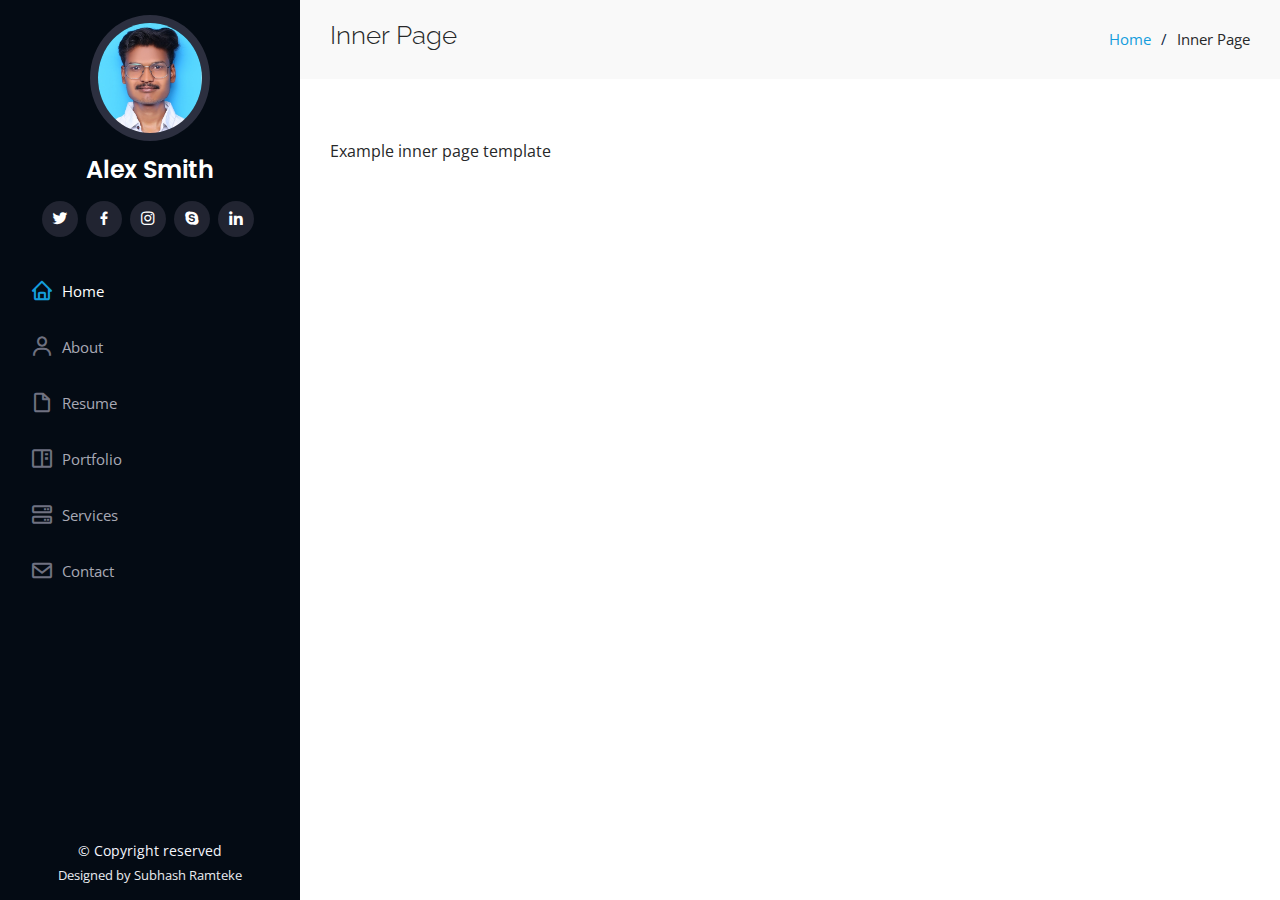
<file: inner-page.html>
<!DOCTYPE html>
<html lang="en">

<head>
  <meta charset="utf-8">
  <meta content="width=device-width, initial-scale=1.0" name="viewport">

  <title>Subhash Ramteke - Portfoio</title>
  <meta content="" name="description">
  <meta content="" name="keywords">

  <!-- Favicons
  <link href="assets/img/favicon.png" rel="icon">
  <link href="assets/img/apple-touch-icon.png" rel="apple-touch-icon"> -->

  <!-- Google Fonts -->
  <link href="https://fonts.googleapis.com/css?family=Open+Sans:300,300i,400,400i,600,600i,700,700i|Raleway:300,300i,400,400i,500,500i,600,600i,700,700i|Poppins:300,300i,400,400i,500,500i,600,600i,700,700i" rel="stylesheet">

  <!-- Vendor CSS Files -->
  <link href="assets/vendor/aos/aos.css" rel="stylesheet">
  <link href="assets/vendor/bootstrap/css/bootstrap.min.css" rel="stylesheet">
  <link href="assets/vendor/bootstrap-icons/bootstrap-icons.css" rel="stylesheet">
  <link href="assets/vendor/boxicons/css/boxicons.min.css" rel="stylesheet">
  <link href="assets/vendor/glightbox/css/glightbox.min.css" rel="stylesheet">
  <link href="assets/vendor/swiper/swiper-bundle.min.css" rel="stylesheet">

  <!-- Template Main CSS File -->
  <link href="assets/css/style.css" rel="stylesheet">

  <!-- =======================================================
  * Template Name: iPortfolio
  * Updated: Jan 09 2024 with Bootstrap v5.3.2
  * Template URL: https://bootstrapmade.com/iportfolio-bootstrap-portfolio-websites-template/
  * Author: BootstrapMade.com
  * License: https://bootstrapmade.com/license/
  ======================================================== -->
</head>

<body>

  <!-- ======= Mobile nav toggle button ======= -->
  <i class="bi bi-list mobile-nav-toggle d-xl-none"></i>

  <!-- ======= Header ======= -->
  <header id="header">
    <div class="d-flex flex-column">

      <div class="profile">
        <img src="assets/img/profile-img.jpg" alt="" class="img-fluid rounded-circle">
        <h1 class="text-light"><a href="index.html">Alex Smith</a></h1>
        <div class="social-links mt-3 text-center">
          <a href="#" class="twitter"><i class="bx bxl-twitter"></i></a>
          <a href="#" class="facebook"><i class="bx bxl-facebook"></i></a>
          <a href="#" class="instagram"><i class="bx bxl-instagram"></i></a>
          <a href="#" class="google-plus"><i class="bx bxl-skype"></i></a>
          <a href="#" class="linkedin"><i class="bx bxl-linkedin"></i></a>
        </div>
      </div>

      <nav id="navbar" class="nav-menu navbar">
        <ul>
          <li><a href="#hero" class="nav-link scrollto active"><i class="bx bx-home"></i> <span>Home</span></a></li>
          <li><a href="#about" class="nav-link scrollto"><i class="bx bx-user"></i> <span>About</span></a></li>
          <li><a href="#resume" class="nav-link scrollto"><i class="bx bx-file-blank"></i> <span>Resume</span></a></li>
          <li><a href="#portfolio" class="nav-link scrollto"><i class="bx bx-book-content"></i> <span>Portfolio</span></a></li>
          <li><a href="#services" class="nav-link scrollto"><i class="bx bx-server"></i> <span>Services</span></a></li>
          <li><a href="#contact" class="nav-link scrollto"><i class="bx bx-envelope"></i> <span>Contact</span></a></li>
        </ul>
      </nav><!-- .nav-menu -->
    </div>
  </header><!-- End Header -->

  <main id="main">

    <!-- ======= Breadcrumbs ======= -->
    <section class="breadcrumbs">
      <div class="container">

        <div class="d-flex justify-content-between align-items-center">
          <h2>Inner Page</h2>
          <ol>
            <li><a href="index.html">Home</a></li>
            <li>Inner Page</li>
          </ol>
        </div>

      </div>
    </section><!-- End Breadcrumbs -->

    <section class="inner-page">
      <div class="container">
        <p>
          Example inner page template
        </p>
      </div>
    </section>

  </main><!-- End #main -->

  <!-- ======= Footer ======= -->
  <footer id="footer">
    <div class="container">
      <div class="copyright">
        &copy; Copyright reserved
      </div>
      <div class="credits">
        Designed by Subhash Ramteke</a>
      </div>
    </div>
  </footer><!-- End  Footer -->

  <a href="#" class="back-to-top d-flex align-items-center justify-content-center"><i class="bi bi-arrow-up-short"></i></a>

  <!-- Vendor JS Files -->
  <script src="assets/vendor/purecounter/purecounter_vanilla.js"></script>
  <script src="assets/vendor/aos/aos.js"></script>
  <script src="assets/vendor/bootstrap/js/bootstrap.bundle.min.js"></script>
  <script src="assets/vendor/glightbox/js/glightbox.min.js"></script>
  <script src="assets/vendor/isotope-layout/isotope.pkgd.min.js"></script>
  <script src="assets/vendor/swiper/swiper-bundle.min.js"></script>
  <script src="assets/vendor/typed.js/typed.umd.js"></script>
  <script src="assets/vendor/waypoints/noframework.waypoints.js"></script>
  <script src="assets/vendor/php-email-form/validate.js"></script>

  <!-- Template Main JS File -->
  <script src="assets/js/main.js"></script>

</body>

</html>
</file>
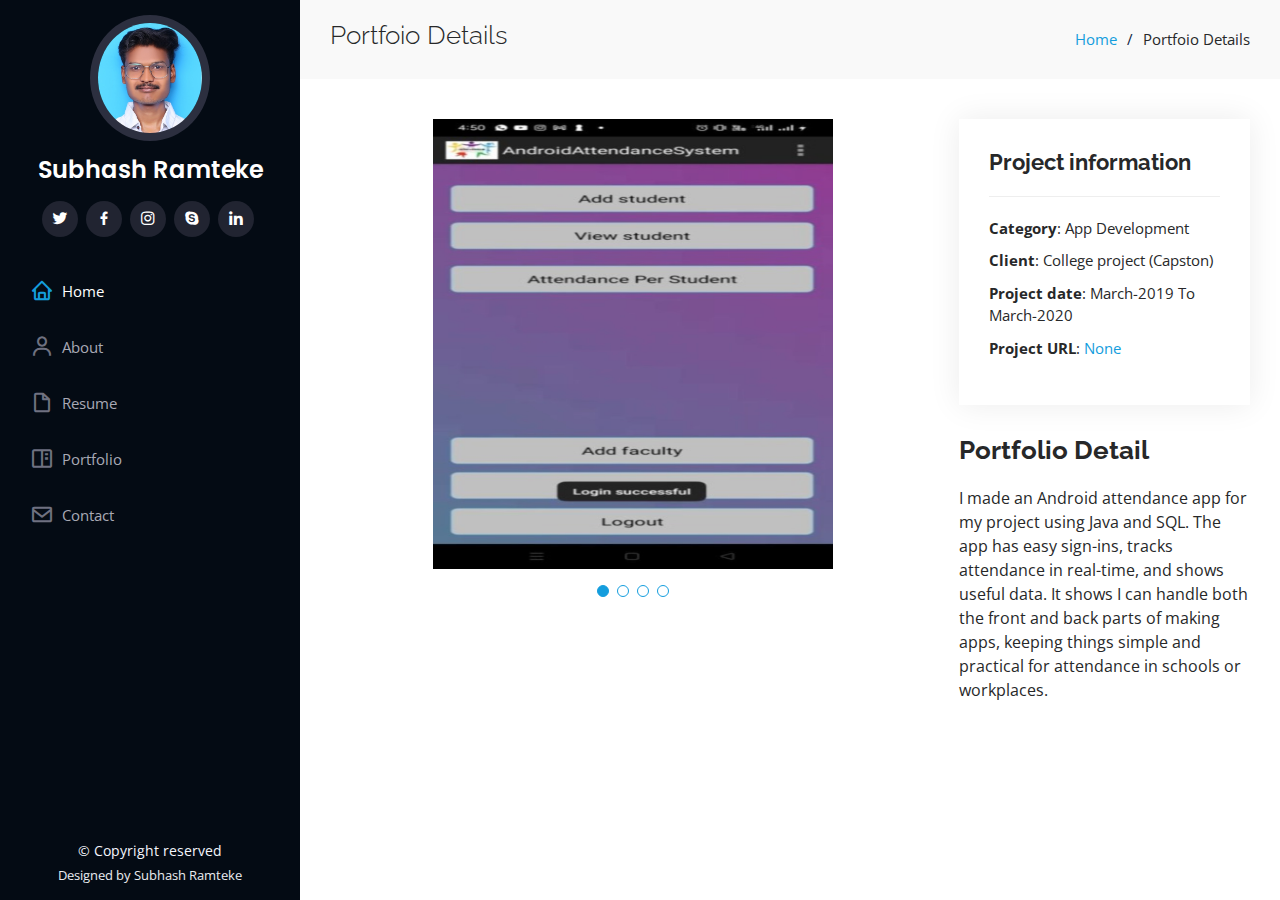
<file: portfolio-details1.html>
<!DOCTYPE html>
<html lang="en">

<head>
  <meta charset="utf-8">
  <meta content="width=device-width, initial-scale=1.0" name="viewport">

  <title>Portfolio Details - iPortfolio Bootstrap Template</title>
  <meta content="" name="description">
  <meta content="" name="keywords">

  <!-- Favicons -->
  <link href="assets/img/favicon.png" rel="icon">
  <link href="assets/img/apple-touch-icon.png" rel="apple-touch-icon">

  <!-- Google Fonts -->
  <link href="https://fonts.googleapis.com/css?family=Open+Sans:300,300i,400,400i,600,600i,700,700i|Raleway:300,300i,400,400i,500,500i,600,600i,700,700i|Poppins:300,300i,400,400i,500,500i,600,600i,700,700i" rel="stylesheet">

  <!-- Vendor CSS Files -->
  <link href="assets/vendor/aos/aos.css" rel="stylesheet">
  <link href="assets/vendor/bootstrap/css/bootstrap.min.css" rel="stylesheet">
  <link href="assets/vendor/bootstrap-icons/bootstrap-icons.css" rel="stylesheet">
  <link href="assets/vendor/boxicons/css/boxicons.min.css" rel="stylesheet">
  <link href="assets/vendor/glightbox/css/glightbox.min.css" rel="stylesheet">
  <link href="assets/vendor/swiper/swiper-bundle.min.css" rel="stylesheet">

  <!-- Template Main CSS File -->
  <link href="assets/css/style.css" rel="stylesheet">

  <style>
    body{
      overflow: hidden;
    }
    header{
      overflow-y: hidden;
    }
  </style>

</head>

<body>

  <!-- ======= Mobile nav toggle button ======= -->
  <i class="bi bi-list mobile-nav-toggle d-xl-none"></i>

  <!-- ======= Header ======= -->
   <!-- ======= Header ======= -->
   <header id="header">
    <div class="d-flex flex-column">

      <div class="profile">
        <img src="assets/img/profile-img.jpg" alt="" class="img-fluid rounded-circle">
        <h1 class="text-light"><a href="index.html">Subhash Ramteke</a></h1>
        <div class="social-links mt-3 text-center">
          <a href="#" class="twitter"><i class="bx bxl-twitter"></i></a>
          <a href="https://hi-in.facebook.com/subhash.ramteke.357" target="_blank" class="facebook"><i class="bx bxl-facebook"></i></a>
          <a href="https://www.instagram.com/ramteke_subhash1" target="_blank" class="instagram"><i class="bx bxl-instagram"></i></a>
          <a href="#" class="google-plus"><i class="bx bxl-skype"></i></a>
          <a href="https://www.linkedin.com/in/subhash-ramteke-651bb01b8/" target="_blank" class="linkedin"><i class="bx bxl-linkedin" ></i></a>
        </div>
      </div>

      <nav id="navbar" class="nav-menu navbar">
        <ul>
          <li><a href="#hero" class="nav-link scrollto active"><i class="bx bx-home"></i> <span>Home</span></a></li>
          <li><a href="index.html#about" class="nav-link scrollto"><i class="bx bx-user"></i> <span>About</span></a></li>
          <li><a href="index.html#resume" class="nav-link scrollto"><i class="bx bx-file-blank"></i> <span>Resume</span></a></li>
          <li><a href="index.html#portfolio" class="nav-link scrollto"><i class="bx bx-book-content"></i> <span>Portfolio</span></a></li>
          <!-- <li><a href="index.html#services" class="nav-link scrollto"><i class="bx bx-server"></i> <span>Services</span></a></li> -->
          <li><a href="index.html#contact" class="nav-link scrollto"><i class="bx bx-envelope"></i> <span>Contact</span></a></li>
        </ul>
      </nav><!-- .nav-menu -->
    </div>
  </header><!-- End Header -->

  <main id="main">

    <!-- ======= Breadcrumbs ======= -->
    <section id="breadcrumbs" class="breadcrumbs">
      <div class="container">

        <div class="d-flex justify-content-between align-items-center">
          <h2>Portfoio Details</h2>
          <ol>
            <li><a href="index.html">Home</a></li>
            <li>Portfoio Details</li>
          </ol>
        </div>

      </div>
    </section><!-- End Breadcrumbs -->

    <!-- ======= Portfolio Details Section ======= -->
    <section id="portfolio-details" class="portfolio-details">
      <div class="container">

        <div class="row gy-4">

          <div class="col-lg-8">
            <div class="portfolio-details-slider swiper swiper-one ">
              <div class="swiper-wrapper align-items-center">

                <div class="swiper-slide">
                  <img class="and" src="assets/img/portfolio/and2.jpg" alt="">
                </div>

                <div class="swiper-slide swiperslide-one">
                  <img class="and" src="assets/img/portfolio/and3.jpg" alt="">
                </div>

                <div class="swiper-slide">
                  <img class="and" src="assets/img/portfolio/and4.jpg" alt="">
                </div>
                <div class="swiper-slide">
                  <img class="and" src="assets/img/portfolio/and5.jpg" alt="">
                </div>

              </div>
              <div class="swiper-pagination"></div>
            </div>
          </div>

          <div class="col-lg-4">
            <div class="portfolio-info">
              <h3>Project information</h3>
              <ul>
                <li><strong>Category</strong>: App Development </li>
                <li><strong>Client</strong>: College project (Capston)</li>
                <li><strong>Project date</strong>: March-2019 To March-2020</li>
                <li><strong>Project URL</strong>: <a href="#">None</a></li>
              </ul>
            </div>
            <div class="portfolio-description">
              <h2>Portfolio Detail</h2>
              <p>
                I made an Android attendance app for my project using Java and SQL. The app has easy sign-ins, tracks attendance in real-time, and shows useful data. It shows I can handle both the front and back parts of making apps, keeping things simple and practical for attendance in schools or workplaces.
              </p>
            </div>
          </div>

        </div>

      </div>
    </section><!-- End Portfolio Details Section -->

  </main><!-- End #main -->

  <!-- ======= Footer ======= -->
  <footer id="footer">
    <div class="container">
      <div class="copyright">
        &copy; Copyright reserved</strong>
      </div>
      <div class="credits">
        Designed by Subhash Ramteke</a>
      </div>
    </div>
  </footer><!-- End  Footer -->

  <a href="#" class="back-to-top d-flex align-items-center justify-content-center"><i class="bi bi-arrow-up-short"></i></a>

  <!-- Vendor JS Files -->
  <script src="assets/vendor/purecounter/purecounter_vanilla.js"></script>
  <script src="assets/vendor/aos/aos.js"></script>
  <script src="assets/vendor/bootstrap/js/bootstrap.bundle.min.js"></script>
  <script src="assets/vendor/glightbox/js/glightbox.min.js"></script>
  <script src="assets/vendor/isotope-layout/isotope.pkgd.min.js"></script>
  <script src="assets/vendor/swiper/swiper-bundle.min.js"></script>
  <script src="assets/vendor/typed.js/typed.umd.js"></script>
  <script src="assets/vendor/waypoints/noframework.waypoints.js"></script>
  <script src="assets/vendor/php-email-form/validate.js"></script>

  <!-- Template Main JS File -->
  <script src="assets/js/main.js"></script>

</body>

</html>
</file>
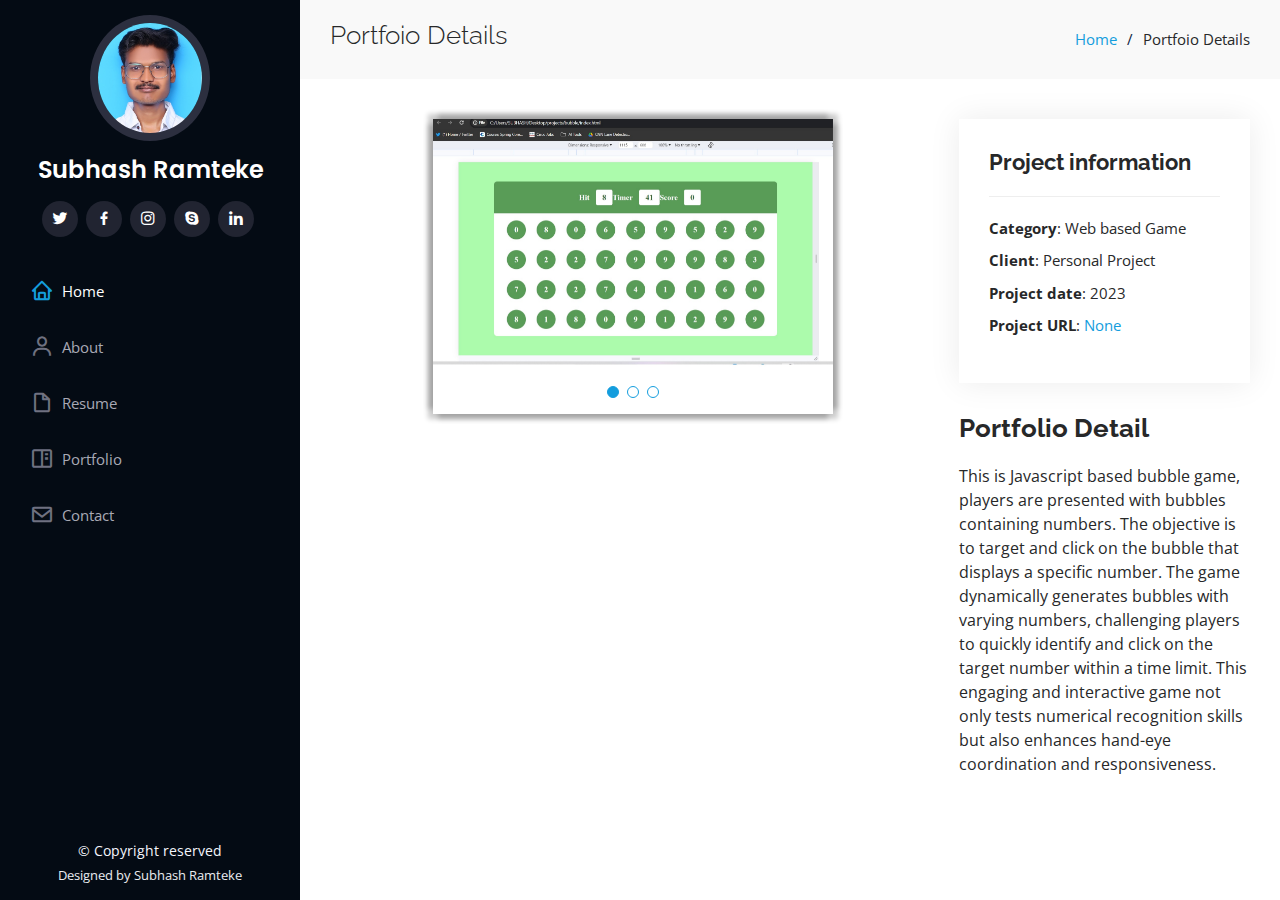
<file: portfolio-details2.html>
<!DOCTYPE html>
<html lang="en">

<head>
  <meta charset="utf-8">
  <meta content="width=device-width, initial-scale=1.0" name="viewport">

  <title>Portfolio Details - iPortfolio Bootstrap Template</title>
  <meta content="" name="description">
  <meta content="" name="keywords">

  <!-- Favicons -->
  <link href="assets/img/favicon.png" rel="icon">
  <link href="assets/img/apple-touch-icon.png" rel="apple-touch-icon">

  <!-- Google Fonts -->
  <link href="https://fonts.googleapis.com/css?family=Open+Sans:300,300i,400,400i,600,600i,700,700i|Raleway:300,300i,400,400i,500,500i,600,600i,700,700i|Poppins:300,300i,400,400i,500,500i,600,600i,700,700i" rel="stylesheet">

  <!-- Vendor CSS Files -->
  <link href="assets/vendor/aos/aos.css" rel="stylesheet">
  <link href="assets/vendor/bootstrap/css/bootstrap.min.css" rel="stylesheet">
  <link href="assets/vendor/bootstrap-icons/bootstrap-icons.css" rel="stylesheet">
  <link href="assets/vendor/boxicons/css/boxicons.min.css" rel="stylesheet">
  <link href="assets/vendor/glightbox/css/glightbox.min.css" rel="stylesheet">
  <link href="assets/vendor/swiper/swiper-bundle.min.css" rel="stylesheet">

  <!-- Template Main CSS File -->
  <link href="assets/css/style.css" rel="stylesheet">

  <style>
    body{
      overflow: auto;
    }
    .swiper{
        box-shadow: 5px 5px 5px rgba(0, 0, 0, 0.2), 
                -5px -5px 5px rgba(0, 0, 0, 0.2), 
                -5px 5px 5px rgba(0, 0, 0, 0.2), 
                5px -5px 5px rgba(0, 0, 0, 0.2);
        /* border: 2px solid red; */
    }
    /* header{
      overflow-y: hidden;
    } */
  </style>

</head>

<body>

  <!-- ======= Mobile nav toggle button ======= -->
  <i class="bi bi-list mobile-nav-toggle d-xl-none"></i>

   <!-- ======= Header ======= -->
   <header id="header">
    <div class="d-flex flex-column">

      <div class="profile">
        <img src="assets/img/profile-img.jpg" alt="" class="img-fluid rounded-circle">
        <h1 class="text-light"><a href="index.html">Subhash Ramteke</a></h1>
        <div class="social-links mt-3 text-center">
          <a href="#" class="twitter"><i class="bx bxl-twitter"></i></a>
          <a href="https://hi-in.facebook.com/subhash.ramteke.357" target="_blank" class="facebook"><i class="bx bxl-facebook"></i></a>
          <a href="https://www.instagram.com/ramteke_subhash1" target="_blank" class="instagram"><i class="bx bxl-instagram"></i></a>
          <a href="#" class="google-plus"><i class="bx bxl-skype"></i></a>
          <a href="https://www.linkedin.com/in/subhash-ramteke-651bb01b8/" target="_blank" class="linkedin"><i class="bx bxl-linkedin" ></i></a>
        </div>
      </div>

      <nav id="navbar" class="nav-menu navbar">
        <ul>
          <li><a href="#hero" class="nav-link scrollto active"><i class="bx bx-home"></i> <span>Home</span></a></li>
          <li><a href="index.html#about" class="nav-link scrollto"><i class="bx bx-user"></i> <span>About</span></a></li>
          <li><a href="index.html#resume" class="nav-link scrollto"><i class="bx bx-file-blank"></i> <span>Resume</span></a></li>
          <li><a href="index.html#portfolio" class="nav-link scrollto"><i class="bx bx-book-content"></i> <span>Portfolio</span></a></li>
          <!-- <li><a href="index.html#services" class="nav-link scrollto"><i class="bx bx-server"></i> <span>Services</span></a></li> -->
          <li><a href="index.html#contact" class="nav-link scrollto"><i class="bx bx-envelope"></i> <span>Contact</span></a></li>
        </ul>
      </nav><!-- .nav-menu -->
    </div>
  </header><!-- End Header -->

  <main id="main">

    <!-- ======= Breadcrumbs ======= -->
    <section id="breadcrumbs" class="breadcrumbs">
      <div class="container">

        <div class="d-flex justify-content-between align-items-center">
          <h2>Portfoio Details</h2>
          <ol>
            <li><a href="index.html">Home</a></li>
            <li>Portfoio Details</li>
          </ol>
        </div>

      </div>
    </section><!-- End Breadcrumbs -->

    <!-- ======= Portfolio Details Section ======= -->
    <section id="portfolio-details" class="portfolio-details">
      <div class="container">

        <div class="row gy-4">

          <div class="col-lg-8">
            <div class="portfolio-details-slider swiper  ">
              <div class="swiper-wrapper align-items-center">

                <div class="swiper-slide">
                  <img  src="assets/img/portfolio/bub1.jpg" alt="">
                </div>

                <div class="swiper-slide">
                  <img  src="assets/img/portfolio/bub2.jpg" alt="">
                </div>

                <div class="swiper-slide">
                  <img  src="assets/img/portfolio/bub3.jpg" alt="">
                </div>
                

              </div>
              <div class="swiper-pagination"></div>
            </div>
          </div>

          <div class="col-lg-4">
            <div class="portfolio-info">
              <h3>Project information</h3>
              <ul>
                <li><strong>Category</strong>: Web based Game </li>
                <li><strong>Client</strong>: Personal Project</li>
                <li><strong>Project date</strong>: 2023</li>
                <li><strong>Project URL</strong>: <a href="#">None</a></li>
              </ul>
            </div>
            <div class="portfolio-description">
              <h2>Portfolio Detail</h2>
              <p>
                This is Javascript based bubble game, players are presented with bubbles containing numbers. The objective is to target and click on the bubble that displays a specific number. The game dynamically generates bubbles with varying numbers, challenging players to quickly identify and click on the target number within a time limit. This engaging and interactive game not only tests numerical recognition skills but also enhances hand-eye coordination and responsiveness.
              </p>
            </div>
          </div>

        </div>

      </div>
    </section><!-- End Portfolio Details Section -->

  </main><!-- End #main -->

  <!-- ======= Footer ======= -->
  <footer id="footer">
    <div class="container">
      <div class="copyright">
        &copy; Copyright reserved</strong>
      </div>
      <div class="credits">
        Designed by Subhash Ramteke</a>
      </div>
    </div>
  </footer><!-- End  Footer -->

  <a href="#" class="back-to-top d-flex align-items-center justify-content-center"><i class="bi bi-arrow-up-short"></i></a>

  <!-- Vendor JS Files -->
  <script src="assets/vendor/purecounter/purecounter_vanilla.js"></script>
  <script src="assets/vendor/aos/aos.js"></script>
  <script src="assets/vendor/bootstrap/js/bootstrap.bundle.min.js"></script>
  <script src="assets/vendor/glightbox/js/glightbox.min.js"></script>
  <script src="assets/vendor/isotope-layout/isotope.pkgd.min.js"></script>
  <script src="assets/vendor/swiper/swiper-bundle.min.js"></script>
  <script src="assets/vendor/typed.js/typed.umd.js"></script>
  <script src="assets/vendor/waypoints/noframework.waypoints.js"></script>
  <script src="assets/vendor/php-email-form/validate.js"></script>

  <!-- Template Main JS File -->
  <script src="assets/js/main.js"></script>

</body>

</html>
</file>
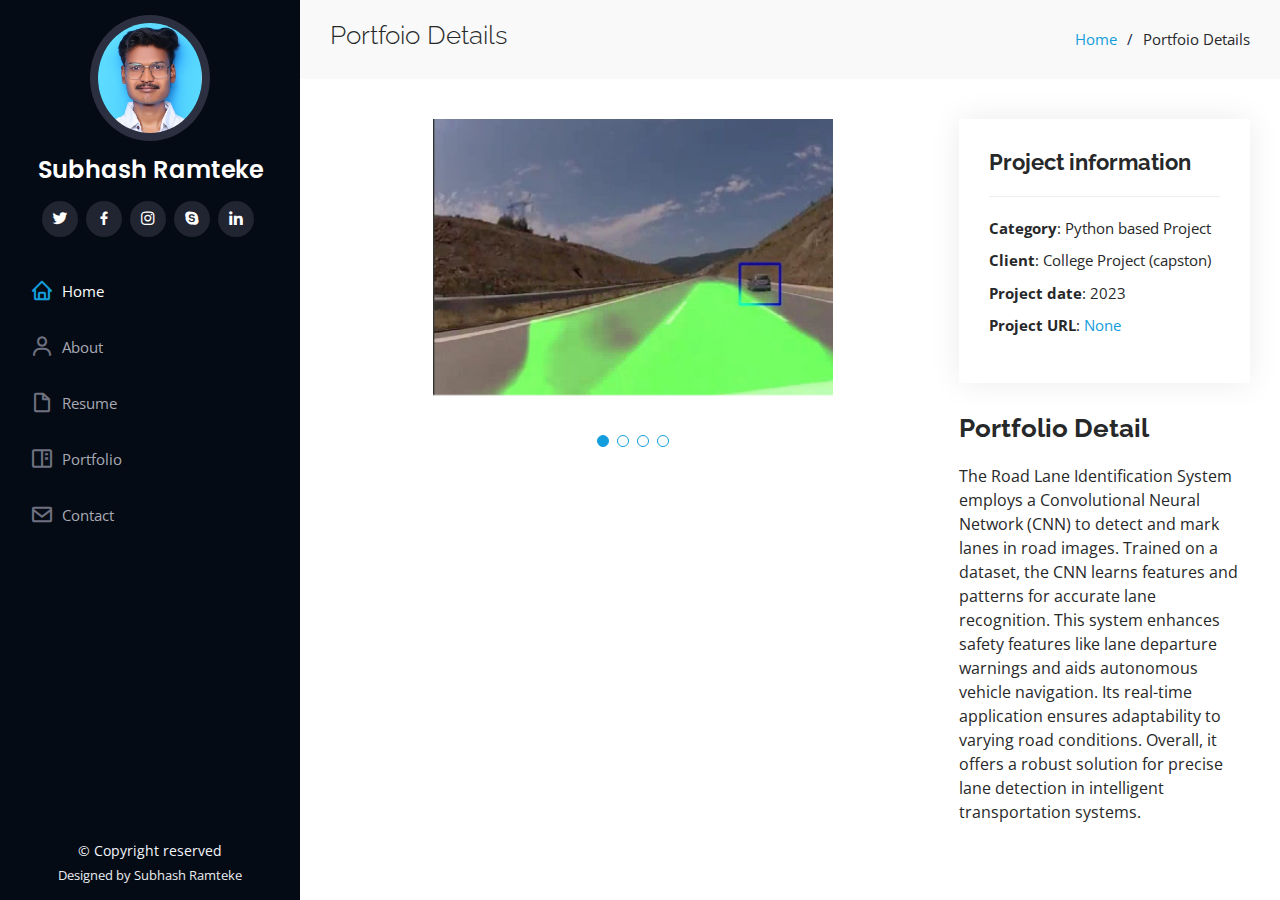
<file: portfolio-details3.html>
<!DOCTYPE html>
<html lang="en">

<head>
  <meta charset="utf-8">
  <meta content="width=device-width, initial-scale=1.0" name="viewport">

  <title>Portfolio Details - iPortfolio Bootstrap Template</title>
  <meta content="" name="description">
  <meta content="" name="keywords">

  <!-- Favicons -->
  <link href="assets/img/favicon.png" rel="icon">
  <link href="assets/img/apple-touch-icon.png" rel="apple-touch-icon">

  <!-- Google Fonts -->
  <link href="https://fonts.googleapis.com/css?family=Open+Sans:300,300i,400,400i,600,600i,700,700i|Raleway:300,300i,400,400i,500,500i,600,600i,700,700i|Poppins:300,300i,400,400i,500,500i,600,600i,700,700i" rel="stylesheet">

  <!-- Vendor CSS Files -->
  <link href="assets/vendor/aos/aos.css" rel="stylesheet">
  <link href="assets/vendor/bootstrap/css/bootstrap.min.css" rel="stylesheet">
  <link href="assets/vendor/bootstrap-icons/bootstrap-icons.css" rel="stylesheet">
  <link href="assets/vendor/boxicons/css/boxicons.min.css" rel="stylesheet">
  <link href="assets/vendor/glightbox/css/glightbox.min.css" rel="stylesheet">
  <link href="assets/vendor/swiper/swiper-bundle.min.css" rel="stylesheet">

  <!-- Template Main CSS File -->
  <link href="assets/css/style.css" rel="stylesheet">

  <style>
    body{
      overflow: auto;
    }
    /* .swiper{
        box-shadow: 5px 5px 5px rgba(0, 0, 0, 0.2), 
                -5px -5px 5px rgba(0, 0, 0, 0.2), 
                -5px 5px 5px rgba(0, 0, 0, 0.2), 
                5px -5px 5px rgba(0, 0, 0, 0.2);
    } */
    
  </style>

</head>

<body>

  <!-- ======= Mobile nav toggle button ======= -->
  <i class="bi bi-list mobile-nav-toggle d-xl-none"></i>

   <!-- ======= Header ======= -->
   <header id="header">
    <div class="d-flex flex-column">

      <div class="profile">
        <img src="assets/img/profile-img.jpg" alt="" class="img-fluid rounded-circle">
        <h1 class="text-light"><a href="index.html">Subhash Ramteke</a></h1>
        <div class="social-links mt-3 text-center">
          <a href="#" class="twitter"><i class="bx bxl-twitter"></i></a>
          <a href="https://hi-in.facebook.com/subhash.ramteke.357" target="_blank" class="facebook"><i class="bx bxl-facebook"></i></a>
          <a href="https://www.instagram.com/ramteke_subhash1" target="_blank" class="instagram"><i class="bx bxl-instagram"></i></a>
          <a href="#" class="google-plus"><i class="bx bxl-skype"></i></a>
          <a href="https://www.linkedin.com/in/subhash-ramteke-651bb01b8/" target="_blank" class="linkedin"><i class="bx bxl-linkedin" ></i></a>
        </div>
      </div>

      <nav id="navbar" class="nav-menu navbar">
        <ul>
          <li><a href="#hero" class="nav-link scrollto active"><i class="bx bx-home"></i> <span>Home</span></a></li>
          <li><a href="index.html#about" class="nav-link scrollto"><i class="bx bx-user"></i> <span>About</span></a></li>
          <li><a href="index.html#resume" class="nav-link scrollto"><i class="bx bx-file-blank"></i> <span>Resume</span></a></li>
          <li><a href="index.html#portfolio" class="nav-link scrollto"><i class="bx bx-book-content"></i> <span>Portfolio</span></a></li>
          <!-- <li><a href="index.html#services" class="nav-link scrollto"><i class="bx bx-server"></i> <span>Services</span></a></li> -->
          <li><a href="index.html#contact" class="nav-link scrollto"><i class="bx bx-envelope"></i> <span>Contact</span></a></li>
        </ul>
      </nav><!-- .nav-menu -->
    </div>
  </header><!-- End Header -->

  <main id="main">

    <!-- ======= Breadcrumbs ======= -->
    <section id="breadcrumbs" class="breadcrumbs">
      <div class="container">

        <div class="d-flex justify-content-between align-items-center">
          <h2>Portfoio Details</h2>
          <ol>
            <li><a href="index.html">Home</a></li>
            <li>Portfoio Details</li>
          </ol>
        </div>

      </div>
    </section><!-- End Breadcrumbs -->

    <!-- ======= Portfolio Details Section ======= -->
    <section id="portfolio-details" class="portfolio-details">
      <div class="container">

        <div class="row gy-4">

          <div class="col-lg-8">
            <div class="portfolio-details-slider swiper  ">
              <div class="swiper-wrapper align-items-center">

                <div class="swiper-slide">
                  <img  src="assets/img/portfolio/lan2.jpg" alt="">
                </div>
                <div class="swiper-slide">
                  <img  src="assets/img/portfolio/lan3.jpg" alt="">
                </div>

                <div class="swiper-slide">
                  <img  src="assets/img/portfolio/lan1.jpg" alt="">
                </div>

                <div class="swiper-slide">
                  <img  src="assets/img/portfolio/lan4.jpg" alt="">
                </div>
                

              </div>
              <div class="swiper-pagination"></div>
            </div>
          </div>

          <div class="col-lg-4">
            <div class="portfolio-info">
              <h3>Project information</h3>
              <ul>
                <li><strong>Category</strong>: Python based Project </li>
                <li><strong>Client</strong>: College Project (capston)</li>
                <li><strong>Project date</strong>: 2023</li>
                <li><strong>Project URL</strong>: <a href="#">None</a></li>
              </ul>
            </div>
            <div class="portfolio-description">
              <h2>Portfolio Detail</h2>
              <p>
                The Road Lane Identification System employs a Convolutional Neural Network (CNN) to detect and mark lanes in road images. Trained on a dataset, the CNN learns features and patterns for accurate lane recognition. This system enhances safety features like lane departure warnings and aids autonomous vehicle navigation. Its real-time application ensures adaptability to varying road conditions. Overall, it offers a robust solution for precise lane detection in intelligent transportation systems.
              </p>
            </div>
          </div>

        </div>

      </div>
    </section><!-- End Portfolio Details Section -->

  </main><!-- End #main -->

  <!-- ======= Footer ======= -->
  <footer id="footer">
    <div class="container">
      <div class="copyright">
        &copy; Copyright reserved</strong>
      </div>
      <div class="credits">
        Designed by Subhash Ramteke</a>
      </div>
    </div>
  </footer><!-- End  Footer -->

  <a href="#" class="back-to-top d-flex align-items-center justify-content-center"><i class="bi bi-arrow-up-short"></i></a>

  <!-- Vendor JS Files -->
  <script src="assets/vendor/purecounter/purecounter_vanilla.js"></script>
  <script src="assets/vendor/aos/aos.js"></script>
  <script src="assets/vendor/bootstrap/js/bootstrap.bundle.min.js"></script>
  <script src="assets/vendor/glightbox/js/glightbox.min.js"></script>
  <script src="assets/vendor/isotope-layout/isotope.pkgd.min.js"></script>
  <script src="assets/vendor/swiper/swiper-bundle.min.js"></script>
  <script src="assets/vendor/typed.js/typed.umd.js"></script>
  <script src="assets/vendor/waypoints/noframework.waypoints.js"></script>
  <script src="assets/vendor/php-email-form/validate.js"></script>

  <!-- Template Main JS File -->
  <script src="assets/js/main.js"></script>

</body>

</html>
</file>
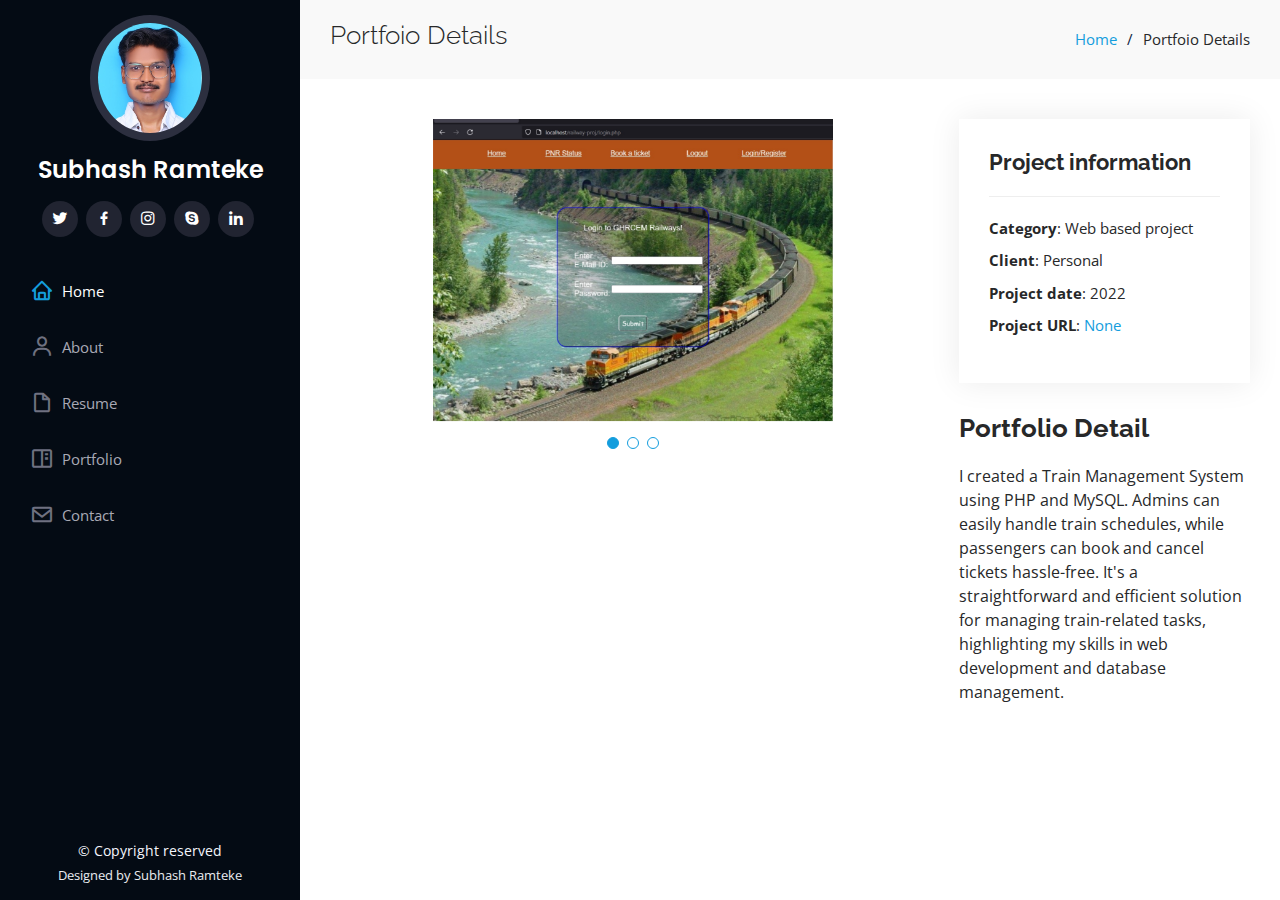
<file: portfolio-details4.html>
<!DOCTYPE html>
<html lang="en">

<head>
  <meta charset="utf-8">
  <meta content="width=device-width, initial-scale=1.0" name="viewport">

  <title>Portfolio Details - iPortfolio Bootstrap Template</title>
  <meta content="" name="description">
  <meta content="" name="keywords">

  <!-- Favicons -->
  <link href="assets/img/favicon.png" rel="icon">
  <link href="assets/img/apple-touch-icon.png" rel="apple-touch-icon">

  <!-- Google Fonts -->
  <link href="https://fonts.googleapis.com/css?family=Open+Sans:300,300i,400,400i,600,600i,700,700i|Raleway:300,300i,400,400i,500,500i,600,600i,700,700i|Poppins:300,300i,400,400i,500,500i,600,600i,700,700i" rel="stylesheet">

  <!-- Vendor CSS Files -->
  <link href="assets/vendor/aos/aos.css" rel="stylesheet">
  <link href="assets/vendor/bootstrap/css/bootstrap.min.css" rel="stylesheet">
  <link href="assets/vendor/bootstrap-icons/bootstrap-icons.css" rel="stylesheet">
  <link href="assets/vendor/boxicons/css/boxicons.min.css" rel="stylesheet">
  <link href="assets/vendor/glightbox/css/glightbox.min.css" rel="stylesheet">
  <link href="assets/vendor/swiper/swiper-bundle.min.css" rel="stylesheet">

  <!-- Template Main CSS File -->
  <link href="assets/css/style.css" rel="stylesheet">

  <style>
    body{
      overflow: auto;
    }
    /* .swiper{
        box-shadow: 5px 5px 5px rgba(0, 0, 0, 0.2), 
                -5px -5px 5px rgba(0, 0, 0, 0.2), 
                -5px 5px 5px rgba(0, 0, 0, 0.2), 
                5px -5px 5px rgba(0, 0, 0, 0.2);
    } */
    
  </style>

</head>

<body>

  <!-- ======= Mobile nav toggle button ======= -->
  <i class="bi bi-list mobile-nav-toggle d-xl-none"></i>

   <!-- ======= Header ======= -->
   <header id="header">
    <div class="d-flex flex-column">

      <div class="profile">
        <img src="assets/img/profile-img.jpg" alt="" class="img-fluid rounded-circle">
        <h1 class="text-light"><a href="index.html">Subhash Ramteke</a></h1>
        <div class="social-links mt-3 text-center">
          <a href="#" class="twitter"><i class="bx bxl-twitter"></i></a>
          <a href="https://hi-in.facebook.com/subhash.ramteke.357" target="_blank" class="facebook"><i class="bx bxl-facebook"></i></a>
          <a href="https://www.instagram.com/ramteke_subhash1" target="_blank" class="instagram"><i class="bx bxl-instagram"></i></a>
          <a href="#" class="google-plus"><i class="bx bxl-skype"></i></a>
          <a href="https://www.linkedin.com/in/subhash-ramteke-651bb01b8/" target="_blank" class="linkedin"><i class="bx bxl-linkedin" ></i></a>
        </div>
      </div>

      <nav id="navbar" class="nav-menu navbar">
        <ul>
          <li><a href="#hero" class="nav-link scrollto active"><i class="bx bx-home"></i> <span>Home</span></a></li>
          <li><a href="index.html#about" class="nav-link scrollto"><i class="bx bx-user"></i> <span>About</span></a></li>
          <li><a href="index.html#resume" class="nav-link scrollto"><i class="bx bx-file-blank"></i> <span>Resume</span></a></li>
          <li><a href="index.html#portfolio" class="nav-link scrollto"><i class="bx bx-book-content"></i> <span>Portfolio</span></a></li>
          <!-- <li><a href="index.html#services" class="nav-link scrollto"><i class="bx bx-server"></i> <span>Services</span></a></li> -->
          <li><a href="index.html#contact" class="nav-link scrollto"><i class="bx bx-envelope"></i> <span>Contact</span></a></li>
        </ul>
      </nav><!-- .nav-menu -->
    </div>
  </header><!-- End Header -->

  <main id="main">

    <!-- ======= Breadcrumbs ======= -->
    <section id="breadcrumbs" class="breadcrumbs">
      <div class="container">

        <div class="d-flex justify-content-between align-items-center">
          <h2>Portfoio Details</h2>
          <ol>
            <li><a href="index.html">Home</a></li>
            <li>Portfoio Details</li>
          </ol>
        </div>

      </div>
    </section><!-- End Breadcrumbs -->

    <!-- ======= Portfolio Details Section ======= -->
    <section id="portfolio-details" class="portfolio-details">
      <div class="container">

        <div class="row gy-4">

          <div class="col-lg-8">
            <div class="portfolio-details-slider swiper  ">
              <div class="swiper-wrapper align-items-center">

                <div class="swiper-slide">
                  <img  src="assets/img/portfolio/tr1.jpg" alt="">
                </div>
                <div class="swiper-slide">
                  <img  src="assets/img/portfolio/tr2.jpg" alt="">
                </div>

                <div class="swiper-slide">
                  <img  src="assets/img/portfolio/tr3.jpg" alt="">
                </div>

                

              </div>
              <div class="swiper-pagination"></div>
            </div>
          </div>

          <div class="col-lg-4">
            <div class="portfolio-info">
              <h3>Project information</h3>
              <ul>
                <li><strong>Category</strong>: Web based project </li>
                <li><strong>Client</strong>: Personal</li>
                <li><strong>Project date</strong>: 2022</li>
                <li><strong>Project URL</strong>: <a href="#">None</a></li>
              </ul>
            </div>
            <div class="portfolio-description">
              <h2>Portfolio Detail</h2>
              <p>
                I created a Train Management System using PHP and MySQL. Admins can easily handle train schedules, while passengers can book and cancel tickets hassle-free. It's a straightforward and efficient solution for managing train-related tasks, highlighting my skills in web development and database management.
              </p>
            </div>
          </div>

        </div>

      </div>
    </section><!-- End Portfolio Details Section -->

  </main><!-- End #main -->

  <!-- ======= Footer ======= -->
  <footer id="footer">
    <div class="container">
      <div class="copyright">
        &copy; Copyright reserved</strong>
      </div>
      <div class="credits">
        Designed by Subhash Ramteke</a>
      </div>
    </div>
  </footer><!-- End  Footer -->

  <a href="#" class="back-to-top d-flex align-items-center justify-content-center"><i class="bi bi-arrow-up-short"></i></a>

  <!-- Vendor JS Files -->
  <script src="assets/vendor/purecounter/purecounter_vanilla.js"></script>
  <script src="assets/vendor/aos/aos.js"></script>
  <script src="assets/vendor/bootstrap/js/bootstrap.bundle.min.js"></script>
  <script src="assets/vendor/glightbox/js/glightbox.min.js"></script>
  <script src="assets/vendor/isotope-layout/isotope.pkgd.min.js"></script>
  <script src="assets/vendor/swiper/swiper-bundle.min.js"></script>
  <script src="assets/vendor/typed.js/typed.umd.js"></script>
  <script src="assets/vendor/waypoints/noframework.waypoints.js"></script>
  <script src="assets/vendor/php-email-form/validate.js"></script>

  <!-- Template Main JS File -->
  <script src="assets/js/main.js"></script>

</body>

</html>
</file>
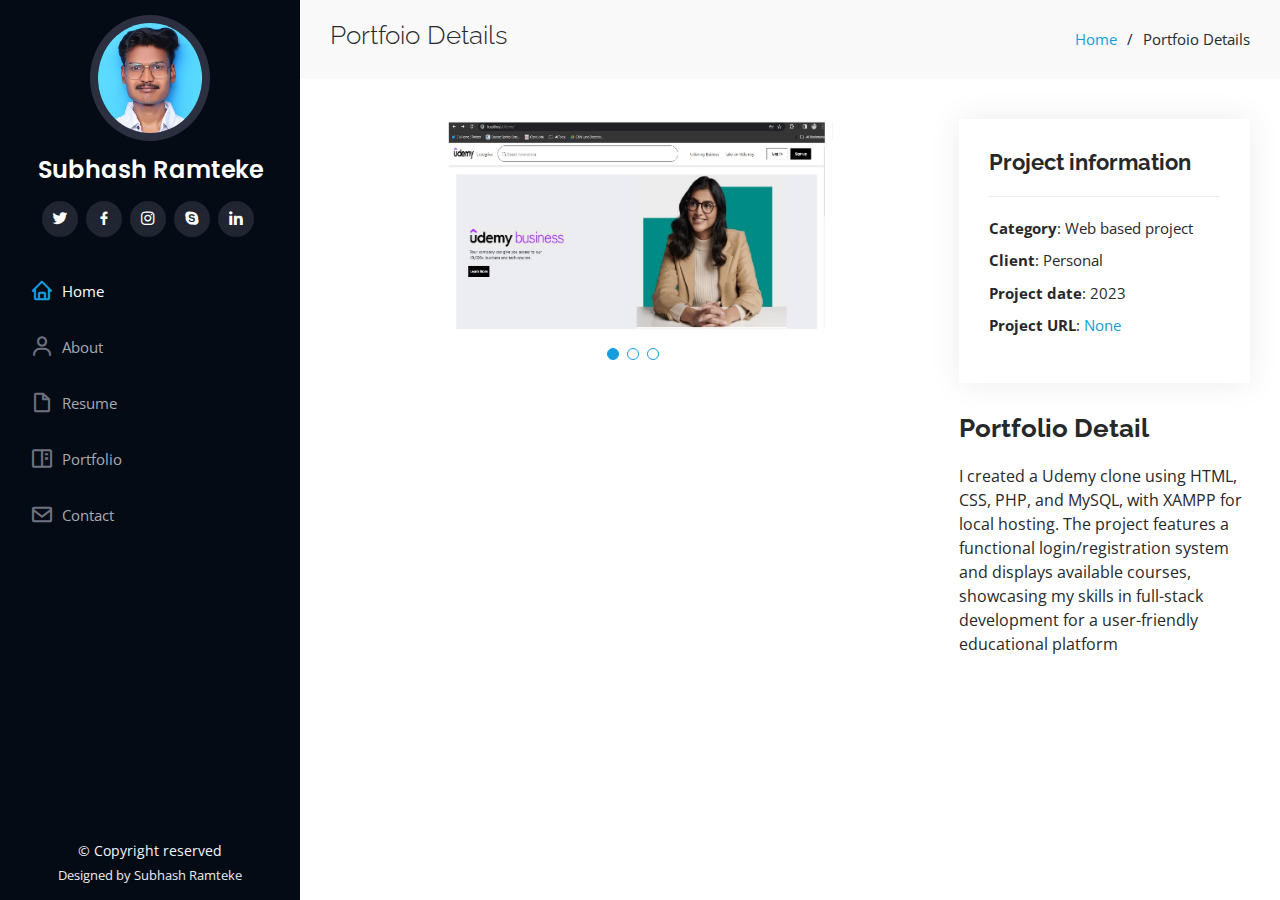
<file: portfolio-details5.html>
<!DOCTYPE html>
<html lang="en">

<head>
  <meta charset="utf-8">
  <meta content="width=device-width, initial-scale=1.0" name="viewport">

  <title>Portfolio Details - iPortfolio Bootstrap Template</title>
  <meta content="" name="description">
  <meta content="" name="keywords">

  <!-- Favicons -->
  <link href="assets/img/favicon.png" rel="icon">
  <link href="assets/img/apple-touch-icon.png" rel="apple-touch-icon">

  <!-- Google Fonts -->
  <link href="https://fonts.googleapis.com/css?family=Open+Sans:300,300i,400,400i,600,600i,700,700i|Raleway:300,300i,400,400i,500,500i,600,600i,700,700i|Poppins:300,300i,400,400i,500,500i,600,600i,700,700i" rel="stylesheet">

  <!-- Vendor CSS Files -->
  <link href="assets/vendor/aos/aos.css" rel="stylesheet">
  <link href="assets/vendor/bootstrap/css/bootstrap.min.css" rel="stylesheet">
  <link href="assets/vendor/bootstrap-icons/bootstrap-icons.css" rel="stylesheet">
  <link href="assets/vendor/boxicons/css/boxicons.min.css" rel="stylesheet">
  <link href="assets/vendor/glightbox/css/glightbox.min.css" rel="stylesheet">
  <link href="assets/vendor/swiper/swiper-bundle.min.css" rel="stylesheet">

  <!-- Template Main CSS File -->
  <link href="assets/css/style.css" rel="stylesheet">

  <style>
    body{
      overflow: auto;
    }
    /* .swiper{
        box-shadow: 5px 5px 5px rgba(0, 0, 0, 0.2), 
                -5px -5px 5px rgba(0, 0, 0, 0.2), 
                -5px 5px 5px rgba(0, 0, 0, 0.2), 
                5px -5px 5px rgba(0, 0, 0, 0.2);
    } */
    
  </style>

</head>

<body>

  <!-- ======= Mobile nav toggle button ======= -->
  <i class="bi bi-list mobile-nav-toggle d-xl-none"></i>

   <!-- ======= Header ======= -->
   <header id="header">
    <div class="d-flex flex-column">

      <div class="profile">
        <img src="assets/img/profile-img.jpg" alt="" class="img-fluid rounded-circle">
        <h1 class="text-light"><a href="index.html">Subhash Ramteke</a></h1>
        <div class="social-links mt-3 text-center">
          <a href="#" class="twitter"><i class="bx bxl-twitter"></i></a>
          <a href="https://hi-in.facebook.com/subhash.ramteke.357" target="_blank" class="facebook"><i class="bx bxl-facebook"></i></a>
          <a href="https://www.instagram.com/ramteke_subhash1" target="_blank" class="instagram"><i class="bx bxl-instagram"></i></a>
          <a href="#" class="google-plus"><i class="bx bxl-skype"></i></a>
          <a href="https://www.linkedin.com/in/subhash-ramteke-651bb01b8/" target="_blank" class="linkedin"><i class="bx bxl-linkedin" ></i></a>
        </div>
      </div>

      <nav id="navbar" class="nav-menu navbar">
        <ul>
          <li><a href="#hero" class="nav-link scrollto active"><i class="bx bx-home"></i> <span>Home</span></a></li>
          <li><a href="index.html#about" class="nav-link scrollto"><i class="bx bx-user"></i> <span>About</span></a></li>
          <li><a href="index.html#resume" class="nav-link scrollto"><i class="bx bx-file-blank"></i> <span>Resume</span></a></li>
          <li><a href="index.html#portfolio" class="nav-link scrollto"><i class="bx bx-book-content"></i> <span>Portfolio</span></a></li>
          <!-- <li><a href="index.html#services" class="nav-link scrollto"><i class="bx bx-server"></i> <span>Services</span></a></li> -->
          <li><a href="index.html#contact" class="nav-link scrollto"><i class="bx bx-envelope"></i> <span>Contact</span></a></li>
        </ul>
      </nav><!-- .nav-menu -->
    </div>
  </header><!-- End Header -->

  <main id="main">

    <!-- ======= Breadcrumbs ======= -->
    <section id="breadcrumbs" class="breadcrumbs">
      <div class="container">

        <div class="d-flex justify-content-between align-items-center">
          <h2>Portfoio Details</h2>
          <ol>
            <li><a href="index.html">Home</a></li>
            <li>Portfoio Details</li>
          </ol>
        </div>

      </div>
    </section><!-- End Breadcrumbs -->

    <!-- ======= Portfolio Details Section ======= -->
    <section id="portfolio-details" class="portfolio-details">
      <div class="container">

        <div class="row gy-4">

          <div class="col-lg-8">
            <div class="portfolio-details-slider swiper  ">
              <div class="swiper-wrapper align-items-center">

                <div class="swiper-slide">
                  <img  src="assets/img/portfolio/ud.jpg" alt="">
                </div>
                <div class="swiper-slide">
                  <img  src="assets/img/portfolio/ud2.jpg" alt="">
                </div>

                <div class="swiper-slide">
                  <img  src="assets/img/portfolio/ud3.jpg" alt="">
                </div>

                

              </div>
              <div class="swiper-pagination"></div>
            </div>
          </div>

          <div class="col-lg-4">
            <div class="portfolio-info">
              <h3>Project information</h3>
              <ul>
                <li><strong>Category</strong>: Web based project </li>
                <li><strong>Client</strong>: Personal</li>
                <li><strong>Project date</strong>: 2023</li>
                <li><strong>Project URL</strong>: <a href="#">None</a></li>
              </ul>
            </div>
            <div class="portfolio-description">
              <h2>Portfolio Detail</h2>
              <p>
                I created a Udemy clone using HTML, CSS, PHP, and MySQL, with XAMPP for local hosting. The project features a functional login/registration system and displays available courses, showcasing my skills in full-stack development for a user-friendly educational platform
              </p>
            </div>
          </div>

        </div>

      </div>
    </section><!-- End Portfolio Details Section -->

  </main><!-- End #main -->

  <!-- ======= Footer ======= -->
  <footer id="footer">
    <div class="container">
      <div class="copyright">
        &copy; Copyright reserved</strong>
      </div>
      <div class="credits">
        Designed by Subhash Ramteke</a>
      </div>
    </div>
  </footer><!-- End  Footer -->

  <a href="#" class="back-to-top d-flex align-items-center justify-content-center"><i class="bi bi-arrow-up-short"></i></a>

  <!-- Vendor JS Files -->
  <script src="assets/vendor/purecounter/purecounter_vanilla.js"></script>
  <script src="assets/vendor/aos/aos.js"></script>
  <script src="assets/vendor/bootstrap/js/bootstrap.bundle.min.js"></script>
  <script src="assets/vendor/glightbox/js/glightbox.min.js"></script>
  <script src="assets/vendor/isotope-layout/isotope.pkgd.min.js"></script>
  <script src="assets/vendor/swiper/swiper-bundle.min.js"></script>
  <script src="assets/vendor/typed.js/typed.umd.js"></script>
  <script src="assets/vendor/waypoints/noframework.waypoints.js"></script>
  <script src="assets/vendor/php-email-form/validate.js"></script>

  <!-- Template Main JS File -->
  <script src="assets/js/main.js"></script>

</body>

</html>
</file>
<file: assets/css/style.css>
/*--------------------------------------------------------------
# General
--------------------------------------------------------------*/
body {
    font-family: "Open Sans", sans-serif;
    color: #272829;
  }
  
  a {
    color: #149ddd;
    text-decoration: none;
  }
  
  a:hover {
    color: #37b3ed;
    text-decoration: none;
  }
  
  h1,
  h2,
  h3,
  h4,
  h5,
  h6 {
    font-family: "Raleway", sans-serif;
  }
  
  /*--------------------------------------------------------------
  # Back to top button
  --------------------------------------------------------------*/
  .back-to-top {
    position: fixed;
    visibility: hidden;
    opacity: 0;
    right: 15px;
    bottom: 15px;
    z-index: 996;
    background: #149ddd;
    width: 40px;
    height: 40px;
    border-radius: 50px;
    transition: all 0.4s;
  }
  
  .back-to-top i {
    font-size: 28px;
    color: #fff;
    line-height: 0;
  }
  
  .back-to-top:hover {
    background: #2eafec;
    color: #fff;
  }
  
  .back-to-top.active {
    visibility: visible;
    opacity: 1;
  }
  
  /*--------------------------------------------------------------
  # Header
  --------------------------------------------------------------*/
  #header {
    position: fixed;
    top: 0;
    left: 0;
    bottom: 0;
    width: 300px;
    transition: all ease-in-out 0.5s;
    z-index: 9997;
    transition: all 0.5s;
    padding: 0 15px;
    background: #040b14;
    overflow-y: auto;
    
  }
  
  #header .profile img {
    margin: 15px auto;
    display: block;
    width: 120px;
    border: 8px solid #2c2f3f;
  }
  
  #header .profile h1 {
    font-size: 24px;
    margin: 0;
    padding: 0;
    font-weight: 600;
    -moz-text-align-last: center;
    text-align-last: center;
    font-family: "Poppins", sans-serif;
  }
  
  #header .profile h1 a,
  #header .profile h1 a:hover {
    color: #fff;
    text-decoration: none;
  }
  
  #header .profile .social-links a {
    font-size: 18px;
    display: inline-block;
    background: #212431;
    color: #fff;
    line-height: 1;
    padding: 8px 0;
    margin-right: 4px;
    border-radius: 50%;
    text-align: center;
    width: 36px;
    height: 36px;
    transition: 0.3s;
  }
  
  #header .profile .social-links a:hover {
    background: #149ddd;
    color: #fff;
    text-decoration: none;
  }
  
  #main {
    margin-left: 300px;
  }
  
  .container,
  .container-fluid {
    padding-left: 30px;
    padding-right: 30px;
  }
  
  @media (max-width: 1199px) {
    #header {
      left: -300px;
    }
  
    #main {
      margin-left: 0;
    }
  
    .container,
    .container-fluid {
      padding-left: 12px;
      padding-right: 12px;
    }
  }
  
  /*--------------------------------------------------------------
  # Navigation Menu
  --------------------------------------------------------------*/
  /* Desktop Navigation */
  .nav-menu {
    padding: 30px 0 0 0;
  }
  
  .nav-menu * {
    margin: 0;
    padding: 0;
    list-style: none;
  }
  
  .nav-menu>ul>li {
    position: relative;
    white-space: nowrap;
  }
  
  .nav-menu a,
  .nav-menu a:focus {
    display: flex;
    align-items: center;
    color: #a8a9b4;
    padding: 12px 15px;
    margin-bottom: 8px;
    transition: 0.3s;
    font-size: 15px;
  }
  
  .nav-menu a i,
  .nav-menu a:focus i {
    font-size: 24px;
    padding-right: 8px;
    color: #6f7180;
  }
  
  .nav-menu a:hover,
  .nav-menu .active,
  .nav-menu .active:focus,
  .nav-menu li:hover>a {
    text-decoration: none;
    color: #fff;
  }
  
  .nav-menu a:hover i,
  .nav-menu .active i,
  .nav-menu .active:focus i,
  .nav-menu li:hover>a i {
    color: #149ddd;
  }
  
  /* Mobile Navigation */
  .mobile-nav-toggle {
    position: fixed;
    right: 15px;
    top: 15px;
    z-index: 9998;
    border: 0;
    font-size: 24px;
    transition: all 0.4s;
    outline: none !important;
    background-color: #149ddd;
    color: #fff;
    width: 40px;
    height: 40px;
    display: inline-flex;
    align-items: center;
    justify-content: center;
    line-height: 0;
    border-radius: 50px;
    cursor: pointer;
  }
  
  .mobile-nav-active {
    overflow: hidden;
  }
  
  .mobile-nav-active #header {
    left: 0;
  }
  
  /*--------------------------------------------------------------
  # Hero Section
  --------------------------------------------------------------*/
  #hero {
    width: 100%;
    height: 100vh;
    background: linear-gradient(rgba(9, 2, 56, 0.7), rgba(9,2,56,0.7)),url("../img/hero-bg2.jpg") top center;
    background-size: cover;
  }
  
  #hero:before {
    content: "";
    background: rgba(5, 13, 24, 0.3);
    position: absolute;
    bottom: 0;
    top: 0;
    left: 0;
    right: 0;
    z-index: 1;
  }
  
  #hero .hero-container {
    position: relative;
    z-index: 2;
    min-width: 300px;
  }
  
  #hero h1 {
    margin: 0 0 10px 0;
    font-size: 64px;
    font-weight: 700;
    line-height: 56px;
    color: #fff;
  }
  
  #hero p {
    color: #fff;
    margin-bottom: 50px;
    font-size: 26px;
    font-family: "Poppins", sans-serif;
  }
  
  #hero p span {
    color: #fff;
    padding-bottom: 4px;
    letter-spacing: 1px;
    border-bottom: 3px solid #149ddd;
  }
  
  @media (min-width: 1024px) {
    #hero {
      background-attachment: fixed;
    }
  }
  
  @media (max-width: 768px) {
    #hero h1 {
      font-size: 28px;
      line-height: 36px;
    }
  
    #hero h2 {
      font-size: 18px;
      line-height: 24px;
      margin-bottom: 30px;
    }
  }
  
  /*--------------------------------------------------------------
  # Sections General
  --------------------------------------------------------------*/
  section {
    padding: 60px 0;
    overflow: hidden;
  }
  
  .section-bg {
    background: #f5f8fd;
  }
  
  .section-title {
    padding-bottom: 30px;
  }
  
  .section-title h2 {
    font-size: 32px;
    font-weight: bold;
    margin-bottom: 20px;
    padding-bottom: 20px;
    position: relative;
    color: #173b6c;
  }
  
  .section-title h2::after {
    content: "";
    position: absolute;
    display: block;
    width: 50px;
    height: 3px;
    background: #149ddd;
    bottom: 0;
    left: 0;
  }
  
  .section-title p {
    margin-bottom: 0;
  }
  
  /*--------------------------------------------------------------
  # About
  --------------------------------------------------------------*/
  .about .content h3 {
    font-weight: 700;
    font-size: 26px;
    color: #173b6c;
  }
  
  .about .content ul {
    list-style: none;
    padding: 0;
  }
  
  .about .content ul li {
    margin-bottom: 20px;
    display: flex;
    align-items: center;
  }
  
  .about .content ul strong {
    margin-right: 10px;
  }
  
  .about .content ul i {
    font-size: 16px;
    margin-right: 5px;
    color: #149ddd;
    line-height: 0;
  }
  
  .about .content p:last-child {
    margin-bottom: 0;
  }
  
  /*--------------------------------------------------------------
  # Facts
  --------------------------------------------------------------*/
  .facts {
    padding-bottom: 30px;
  }
  
  .facts .count-box {
    padding: 30px;
    width: 100%;
  }
  
  .facts .count-box i {
    display: block;
    font-size: 44px;
    color: #149ddd;
    float: left;
    line-height: 0;
  }
  
  .facts .count-box span {
    font-size: 48px;
    line-height: 40px;
    display: block;
    font-weight: 700;
    color: #050d18;
    margin-left: 60px;
  }
  
  .facts .count-box p {
    padding: 15px 0 0 0;
    margin: 0 0 0 60px;
    font-family: "Raleway", sans-serif;
    font-size: 14px;
    color: #122f57;
  }
  
  .facts .count-box a {
    font-weight: 600;
    display: block;
    margin-top: 20px;
    color: #122f57;
    font-size: 15px;
    font-family: "Poppins", sans-serif;
    transition: ease-in-out 0.3s;
  }
  
  .facts .count-box a:hover {
    color: #1f5297;
  }
  
  /*--------------------------------------------------------------
  # Akills
  --------------------------------------------------------------*/
  .skills .progress {
    height: 60px;
    display: block;
    background: none;
    border-radius: 0;
  }
  
  .skills .progress .skill {
    padding: 0;
    margin: 0 0 6px 0;
    text-transform: uppercase;
    display: block;
    font-weight: 600;
    font-family: "Poppins", sans-serif;
    color: #050d18;
  }
  
  .skills .progress .skill .val {
    float: right;
    font-style: normal;
  }
  
  .skills .progress-bar-wrap {
    background: #dce8f8;
    height: 10px;
  }
  
  .skills .progress-bar {
    width: 1px;
    height: 10px;
    transition: 0.9s;
    background-color: #149ddd;
  }
  
  /*--------------------------------------------------------------
  # Resume
  --------------------------------------------------------------*/
  .resume .resume-title {
    font-size: 26px;
    font-weight: 700;
    margin-top: 20px;
    margin-bottom: 20px;
    color: #050d18;
  }
  
  .resume .resume-item {
    padding: 0 0 20px 20px;
    margin-top: -2px;
    border-left: 2px solid #1f5297;
    position: relative;
  }
  
  .resume .resume-item h4 {
    line-height: 18px;
    font-size: 18px;
    font-weight: 600;
    text-transform: uppercase;
    font-family: "Poppins", sans-serif;
    color: #050d18;
    margin-bottom: 10px;
  }
  
  .resume .resume-item h5 {
    font-size: 16px;
    background: #e4edf9;
    padding: 5px 15px;
    display: inline-block;
    font-weight: 600;
    margin-bottom: 10px;
  }
  
  .resume .resume-item ul {
    padding-left: 20px;
  }
  
  .resume .resume-item ul li {
    padding-bottom: 10px;
  }
  
  .resume .resume-item:last-child {
    padding-bottom: 0;
  }
  
  .resume .resume-item::before {
    content: "";
    position: absolute;
    width: 16px;
    height: 16px;
    border-radius: 50px;
    left: -9px;
    top: 0;
    background: #fff;
    border: 2px solid #1f5297;
  }
  
  /*--------------------------------------------------------------
  # Portfolio
  --------------------------------------------------------------*/
  .portfolio .portfolio-item {
    margin-bottom: 30px;
    
  }
  
  .portfolio #portfolio-flters {
    padding: 0;
    margin: 0 auto 35px auto;
    list-style: none;
    text-align: center;
    background: #fff;
    border-radius: 50px;
    padding: 2px 15px;
  }
  
  .portfolio #portfolio-flters li {
    cursor: pointer;
    display: inline-block;
    padding: 10px 15px 8px 15px;
    font-size: 14px;
    font-weight: 600;
    line-height: 1;
    text-transform: uppercase;
    color: #272829;
    margin-bottom: 5px;
    transition: all 0.3s ease-in-out;
  }
  
  .portfolio #portfolio-flters li:hover,
  .portfolio #portfolio-flters li.filter-active {
    color: #149ddd;
  }
  
  .portfolio #portfolio-flters li:last-child {
    margin-right: 0;
  }
  
  .portfolio .portfolio-wrap {
    transition: 0.3s;
    position: relative;
    overflow: hidden;
    box-shadow: 0.1px 1.4px 4px;
    z-index: 1;
  }
  
  .portfolio .portfolio-wrap::before {
    content: "";
    background: rgba(255, 255, 255, 0.5);
    position: absolute;
    left: 0;
    right: 0;
    top: 0;
    bottom: 0;
    transition: all ease-in-out 0.3s;
    z-index: 2;
    opacity: 0;
  }
  
  .portfolio .portfolio-wrap .portfolio-links {
    opacity: 1;
    left: 0;
    right: 0;
    bottom: -60px;
    z-index: 3;
    position: absolute;
    transition: all ease-in-out 0.3s;
    display: flex;
    justify-content: center;
  }
  
  .portfolio .portfolio-wrap .portfolio-links a {
    color: #fff;
    font-size: 28px;
    text-align: center;
    background: rgba(20, 157, 221, 0.75);
    transition: 0.3s;
    width: 50%;
  }
  
  .portfolio .portfolio-wrap .portfolio-links a:hover {
    background: rgba(20, 157, 221, 0.95);
  }
  
  .portfolio .portfolio-wrap .portfolio-links a+a {
    border-left: 1px solid #37b3ed;
  }
  
  .portfolio .portfolio-wrap:hover::before {
    top: 0;
    left: 0;
    right: 0;
    bottom: 0;
    opacity: 1;
  }
  
  .portfolio .portfolio-wrap:hover .portfolio-links {
    opacity: 1;
    bottom: 0;
  }
  .portfolio .portfolio img{
    /* aspect-ratio: 4/5; */
    box-shadow: 10px 10px;
  }

  /* .portfolio .portfolio-wrap .th{
    height: 450px;
    width: 490px;
  } */
  
  /*--------------------------------------------------------------
  # Portfolio Details
  --------------------------------------------------------------*/
  .portfolio-details {
    padding-top: 40px;
    
  }
  
  .portfolio-details .portfolio-details-slider img {
    width: 100%;
  }
  
  .portfolio-details .portfolio-details-slider .swiper-pagination {
    margin-top: 20px;
    position: relative;
    
  }
  .swiper{
    width: 400px;
  }
  
  .swiper-slide .and {
    /* border:  4px solid red; */
    width: 40px;
    height: 450px;
  }
  .portfolio-details .portfolio-details-slider .swiper-pagination .swiper-pagination-bullet {
    width: 12px;
    height: 12px;
    background-color: #fff;
    opacity: 1;
    border: 1px solid #149ddd;
  }
  
  .portfolio-details .portfolio-details-slider .swiper-pagination .swiper-pagination-bullet-active {
    background-color: #149ddd;
  }
  
  .portfolio-details .portfolio-info {
    padding: 30px;
    box-shadow: 0px 0 30px rgba(5, 13, 24, 0.08);
  }
  
  .portfolio-details .portfolio-info h3 {
    font-size: 22px;
    font-weight: 700;
    margin-bottom: 20px;
    padding-bottom: 20px;
    border-bottom: 1px solid #eee;
  }
  
  .portfolio-details .portfolio-info ul {
    list-style: none;
    padding: 0;
    font-size: 15px;
  }
  
  .portfolio-details .portfolio-info ul li+li {
    margin-top: 10px;
  }
  
  .portfolio-details .portfolio-description {
    padding-top: 30px;
  }
  
  .portfolio-details .portfolio-description h2 {
    font-size: 26px;
    font-weight: 700;
    margin-bottom: 20px;
  }
  
  .portfolio-details .portfolio-description p {
    padding: 0;
  }
  
  /*--------------------------------------------------------------
  # Services
  --------------------------------------------------------------*/
  .services .icon-box {
    margin-bottom: 20px;
  }
  
  .services .icon {
    float: left;
    display: flex;
    align-items: center;
    justify-content: center;
    width: 54px;
    height: 54px;
    background: #149ddd;
    border-radius: 50%;
    transition: 0.5s;
    border: 1px solid #149ddd;
  }
  
  .services .icon i {
    color: #fff;
    font-size: 24px;
    line-height: 0;
  }
  
  .services .icon-box:hover .icon {
    background: #fff;
  }
  
  .services .icon-box:hover .icon i {
    color: #149ddd;
  }
  
  .services .title {
    margin-left: 80px;
    font-weight: 700;
    margin-bottom: 15px;
    font-size: 18px;
  }
  
  .services .title a {
    color: #343a40;
  }
  
  .services .title a:hover {
    color: #149ddd;
  }
  
  .services .description {
    margin-left: 80px;
    line-height: 24px;
    font-size: 14px;
  }
  
  /*--------------------------------------------------------------
  # Testimonials
  --------------------------------------------------------------*/
  .testimonials .testimonials-carousel,
  .testimonials .testimonials-slider {
    overflow: hidden;
  }
  
  .testimonials .testimonial-item {
    box-sizing: content-box;
    text-align: center;
    min-height: 320px;
  }
  
  .testimonials .testimonial-item .testimonial-img {
    width: 90px;
    border-radius: 50%;
    margin: 0 auto;
  }
  
  .testimonials .testimonial-item h3 {
    font-size: 18px;
    font-weight: bold;
    margin: 10px 0 5px 0;
    color: #111;
  }
  
  .testimonials .testimonial-item h4 {
    font-size: 14px;
    color: #999;
    margin: 0;
  }
  
  .testimonials .testimonial-item .quote-icon-left,
  .testimonials .testimonial-item .quote-icon-right {
    color: #c3e8fa;
    font-size: 26px;
  }
  
  .testimonials .testimonial-item .quote-icon-left {
    display: inline-block;
    left: -5px;
    position: relative;
  }
  
  .testimonials .testimonial-item .quote-icon-right {
    display: inline-block;
    right: -5px;
    position: relative;
    top: 10px;
  }
  
  .testimonials .testimonial-item p {
    font-style: italic;
    margin: 0 15px 15px 15px;
    padding: 20px;
    background: #fff;
    position: relative;
    margin-bottom: 35px;
    border-radius: 6px;
    box-shadow: 0px 2px 15px rgba(0, 0, 0, 0.1);
  }
  
  .testimonials .testimonial-item p::after {
    content: "";
    width: 0;
    height: 0;
    border-top: 20px solid #fff;
    border-right: 20px solid transparent;
    border-left: 20px solid transparent;
    position: absolute;
    bottom: -20px;
    left: calc(50% - 20px);
  }
  
  .testimonials .swiper-pagination {
    margin-top: 20px;
    position: relative;
  }
  
  .testimonials .swiper-pagination .swiper-pagination-bullet {
    width: 12px;
    height: 12px;
    background-color: #fff;
    opacity: 1;
    border: 1px solid #149ddd;
  }
  
  .testimonials .swiper-pagination .swiper-pagination-bullet-active {
    background-color: #149ddd;
  }
  
  /*--------------------------------------------------------------
  # Contact
  --------------------------------------------------------------*/
  .contact {
    padding-bottom: 130px;
  }
  
  .contact .info {
    padding: 30px;
    background: #fff;
    width: 100%;
    box-shadow: 0 0 24px 0 rgba(0, 0, 0, 0.12);
  }
  
  .contact .info i {
    font-size: 20px;
    color: #149ddd;
    float: left;
    width: 44px;
    height: 44px;
    background: #dff3fc;
    display: flex;
    justify-content: center;
    align-items: center;
    border-radius: 50px;
    transition: all 0.3s ease-in-out;
  }
  
  .contact .info h4 {
    padding: 0 0 0 60px;
    font-size: 22px;
    font-weight: 600;
    margin-bottom: 5px;
    color: #050d18;
  }
  
  .contact .info p {
    padding: 0 0 10px 60px;
    margin-bottom: 20px;
    font-size: 14px;
    color: #173b6c;
  }
  
  .contact .info .email p {
    padding-top: 5px;
  }
  
  .contact .info .social-links {
    padding-left: 60px;
  }
  
  .contact .info .social-links a {
    font-size: 18px;
    display: inline-block;
    background: #333;
    color: #fff;
    line-height: 1;
    padding: 8px 0;
    border-radius: 50%;
    text-align: center;
    width: 36px;
    height: 36px;
    transition: 0.3s;
    margin-right: 10px;
  }
  
  .contact .info .social-links a:hover {
    background: #149ddd;
    color: #fff;
  }
  
  .contact .info .email:hover i,
  .contact .info .address:hover i,
  .contact .info .phone:hover i {
    background: #149ddd;
    color: #fff;
  }
  
  .contact .php-email-form {
    width: 100%;
    padding: 30px;
    background: #fff;
    box-shadow: 0 0 24px 0 rgba(0, 0, 0, 0.12);
  }
  
  .contact .php-email-form .form-group {
    padding-bottom: 8px;
  }
  
  .contact .php-email-form .validate {
    display: none;
    color: red;
    margin: 0 0 15px 0;
    font-weight: 400;
    font-size: 13px;
  }
  
  .contact .php-email-form .error-message {
    display: none;
    color: #fff;
    background: #ed3c0d;
    text-align: left;
    padding: 15px;
    font-weight: 600;
  }
  
  .contact .php-email-form .error-message br+br {
    margin-top: 25px;
  }
  
  .contact .php-email-form .sent-message {
    display: none;
    color: #fff;
    background: #18d26e;
    text-align: center;
    padding: 15px;
    font-weight: 600;
  }
  
  .contact .php-email-form .loading {
    display: none;
    background: #fff;
    text-align: center;
    padding: 15px;
  }
  
  .contact .php-email-form .loading:before {
    content: "";
    display: inline-block;
    border-radius: 50%;
    width: 24px;
    height: 24px;
    margin: 0 10px -6px 0;
    border: 3px solid #18d26e;
    border-top-color: #eee;
    animation: animate-loading 1s linear infinite;
  }
  
  .contact .php-email-form .form-group {
    margin-bottom: 15px;
  }
  
  .contact .php-email-form label {
    padding-bottom: 8px;
  }
  
  .contact .php-email-form input,
  .contact .php-email-form textarea {
    border-radius: 0;
    box-shadow: none;
    font-size: 14px;
  }
  
  .contact .php-email-form input {
    height: 44px;
  }
  
  .contact .php-email-form textarea {
    padding: 10px 15px;
  }
  
  .contact .php-email-form button[type=submit] {
    background: #149ddd;
    border: 0;
    padding: 10px 24px;
    color: #fff;
    transition: 0.4s;
    border-radius: 4px;
  }
  
  .contact .php-email-form button[type=submit]:hover {
    background: #37b3ed;
  }
  
  @keyframes animate-loading {
    0% {
      transform: rotate(0deg);
    }
  
    100% {
      transform: rotate(360deg);
    }
  }
  
  /*--------------------------------------------------------------
  # Breadcrumbs
  --------------------------------------------------------------*/
  .breadcrumbs {
    padding: 20px 0;
    background: #f9f9f9;
  }
  
  .breadcrumbs h2 {
    font-size: 26px;
    font-weight: 300;
  }
  
  .breadcrumbs ol {
    display: flex;
    flex-wrap: wrap;
    list-style: none;
    padding: 0;
    margin: 0;
    font-size: 15px;
  }
  
  .breadcrumbs ol li+li {
    padding-left: 10px;
  }
  
  .breadcrumbs ol li+li::before {
    display: inline-block;
    padding-right: 10px;
    color: #0e2442;
    content: "/";
  }
  
  @media (max-width: 768px) {
    .breadcrumbs .d-flex {
      display: block !important;
    }
  
    .breadcrumbs ol {
      display: block;
    }
  
    .breadcrumbs ol li {
      display: inline-block;
    }
  }
  
  /*--------------------------------------------------------------
  # Footer
  --------------------------------------------------------------*/
  #footer {
    padding: 15px;
    color: #f4f6fd;
    font-size: 14px;
    position: fixed;
    left: 0;
    bottom: 0;
    width: 300px;
    z-index: 9999;
    background: #040b14;
  }
  
  #footer .copyright {
    text-align: center;
  }
  
  #footer .credits {
    padding-top: 5px;
    text-align: center;
    font-size: 13px;
    color: #eaebf0;
  }
  
  @media (max-width: 1199px) {
    #footer {
      position: static;
      width: auto;
      padding-right: 20px 15px;
    }
  }
</file>
